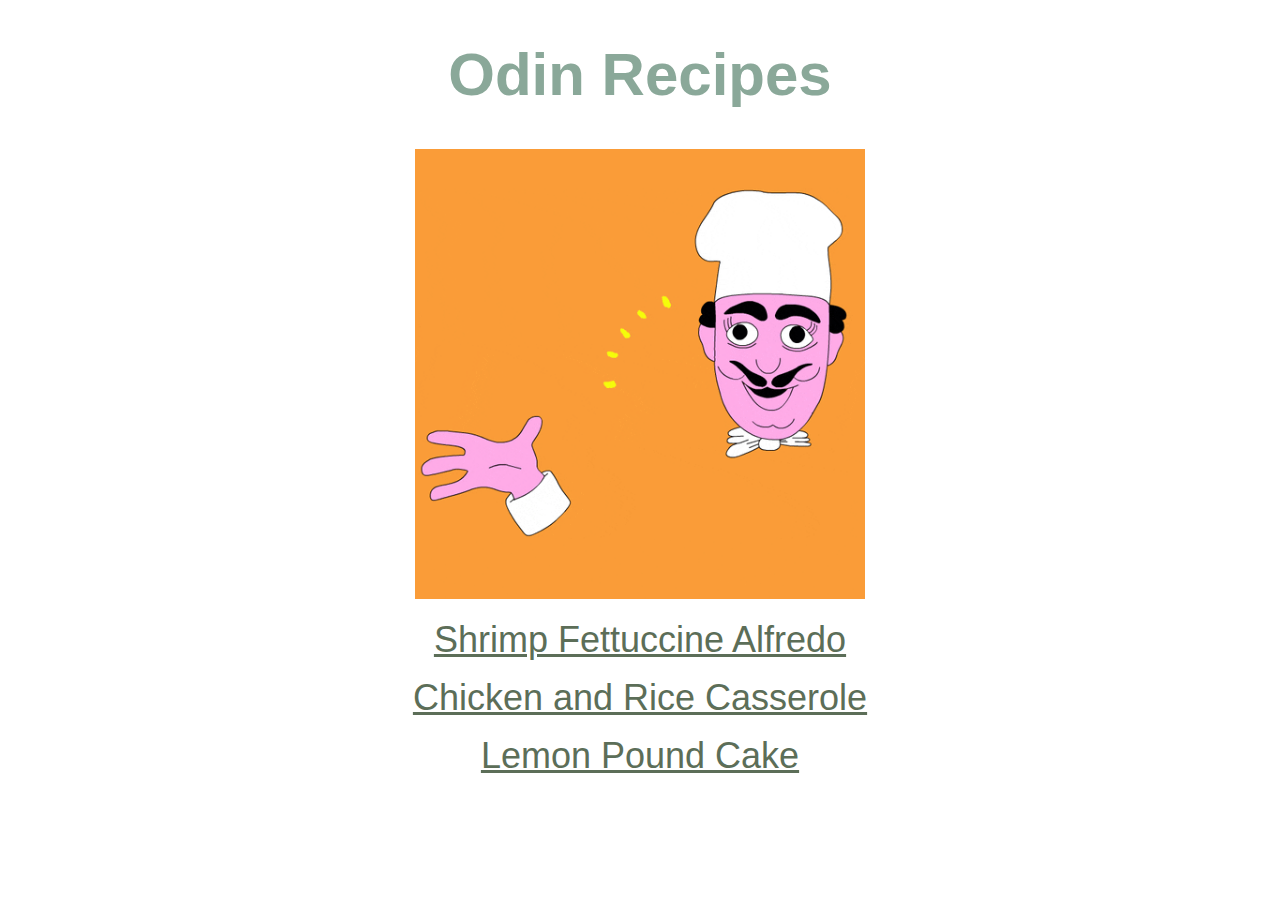
<file: index.html>
<!DOCTYPE html>
<html lang="en">
  <head>
    <meta charset="UTF-8">
    <title>Odin Recipes</title>
    <link rel="stylesheet" href="./styles.css">
  </head>

  <body>
    <div class="homepage">
      <h1 class="homepage-header">Odin Recipes</h1>
      <img class="home-image" src="./img/chef.gif" alt="Chef's Kiss">
      <p><a id="home-link" href="./recipes/shrimp-fettuccine-alfredo.html">Shrimp Fettuccine Alfredo</a></p>
      <p><a id="home-link" href="./recipes/chicken-rice-casserole.html">Chicken and Rice Casserole</a></p>
      <p><a id="home-link" href="./recipes/lemon-pound-cake.html">Lemon Pound Cake</a></p>
    </div>
  </body>
</html>
</file>
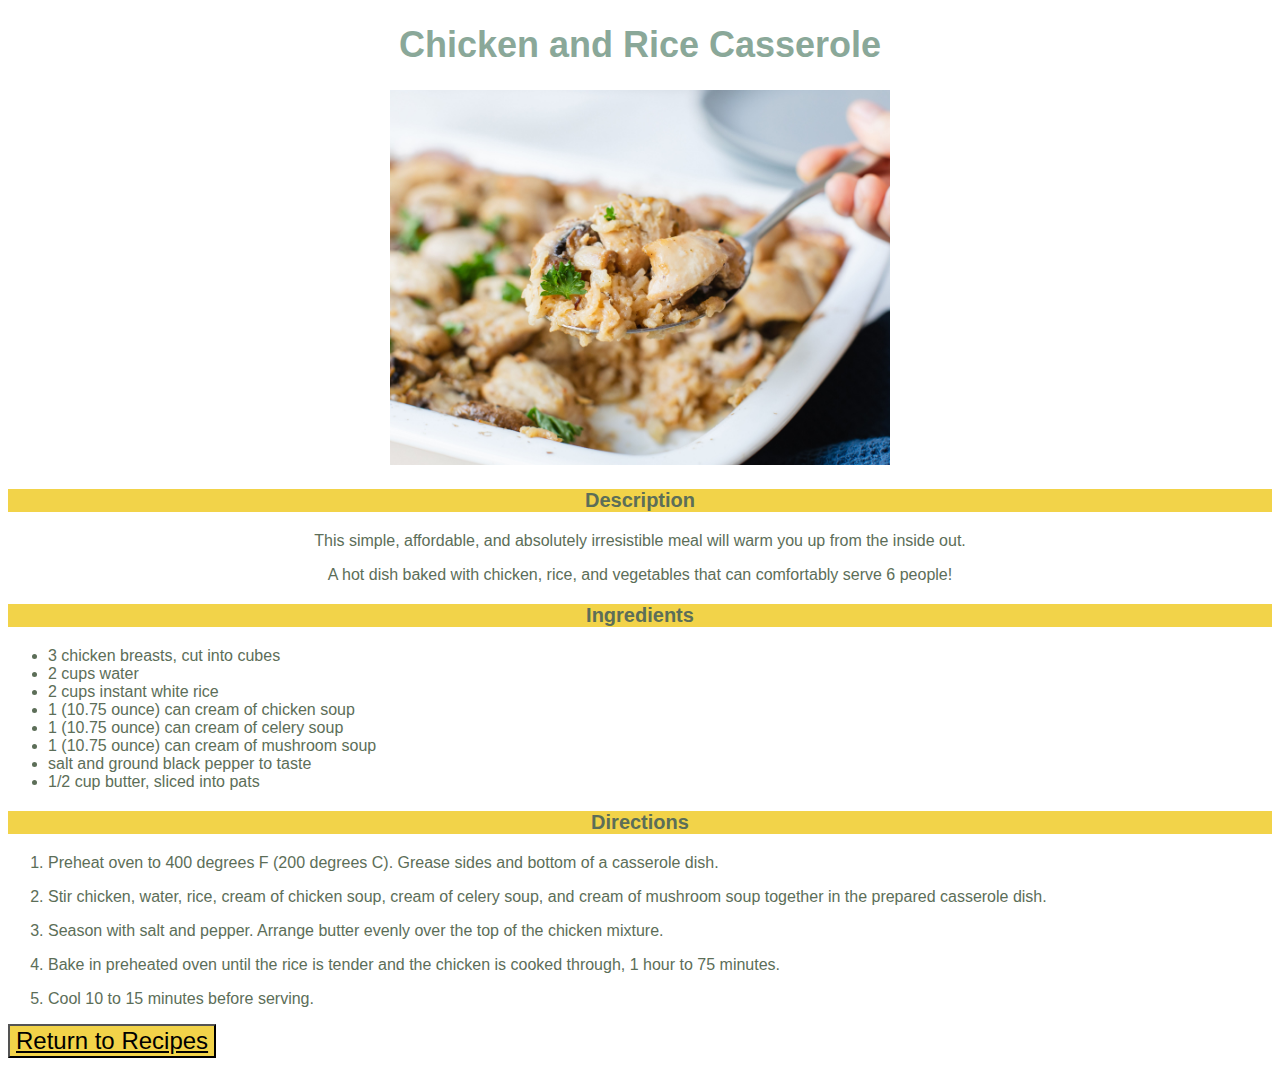
<file: recipes/chicken-rice-casserole.html>
<!DOCTYPE html>
<html lang="en">
  <head>
    <meta charset="UTF-8">
    <title>Chicken and Rice Casserole</title>
    <link rel="stylesheet" href="../styles.css">
  </head>

  <body>
    <div class="intro">
      <h1 class="header">Chicken and Rice Casserole</h1>
      <img class="page-img" src="../img/chicken-rice-casserole.jpg" alt="Chicken and Rice Casserole">
    </div>
    <div class="description">
        <h3 class="section">Description</h3>
          <p>This simple, affordable, and absolutely irresistible meal will warm you up from the inside out.</p> 
          <p>A hot dish baked with chicken, rice, and vegetables that can comfortably serve 6 people!</p>
    </div>
    <div class="listed-items">
      <h3 class="section">Ingredients</h3>
        <ul>
          <li>3 chicken breasts, cut into cubes</li>
          <li>2 cups water</li>
          <li>2 cups instant white rice</li>
          <li>1 (10.75 ounce) can cream of chicken soup</li>
          <li>1 (10.75 ounce) can cream of celery soup</li>
          <li>1 (10.75 ounce) can cream of mushroom soup</li>
          <li>salt and ground black pepper to taste</li>
          <li>1/2 cup butter, sliced into pats</li>
        </ul>
      <h3 class="section">Directions</h3>
        
        <!--Using paragraph elements to add space between the steps in the ordered list-->

        <ol>
          <li>Preheat oven to 400 degrees F (200 degrees C). Grease sides and bottom of a casserole dish.</li>
          <p></p>
          <li>Stir chicken, water, rice, cream of chicken soup, cream of celery soup, and cream of mushroom soup together in the prepared casserole dish.</li>
          <p></p>
          <li>Season with salt and pepper. Arrange butter evenly over the top of the chicken mixture.</li>
          <p></p>
          <li>Bake in preheated oven until the rice is tender and the chicken is cooked through, 1 hour to 75 minutes.</li> 
          <p></p>
          <li>Cool 10 to 15 minutes before serving.</li>
        </ol>
    </div>
    <button class="return-button"><a id="return" href="../index.html">Return to Recipes</a></button>
    <p></p>
  </body>
</html>
</file>
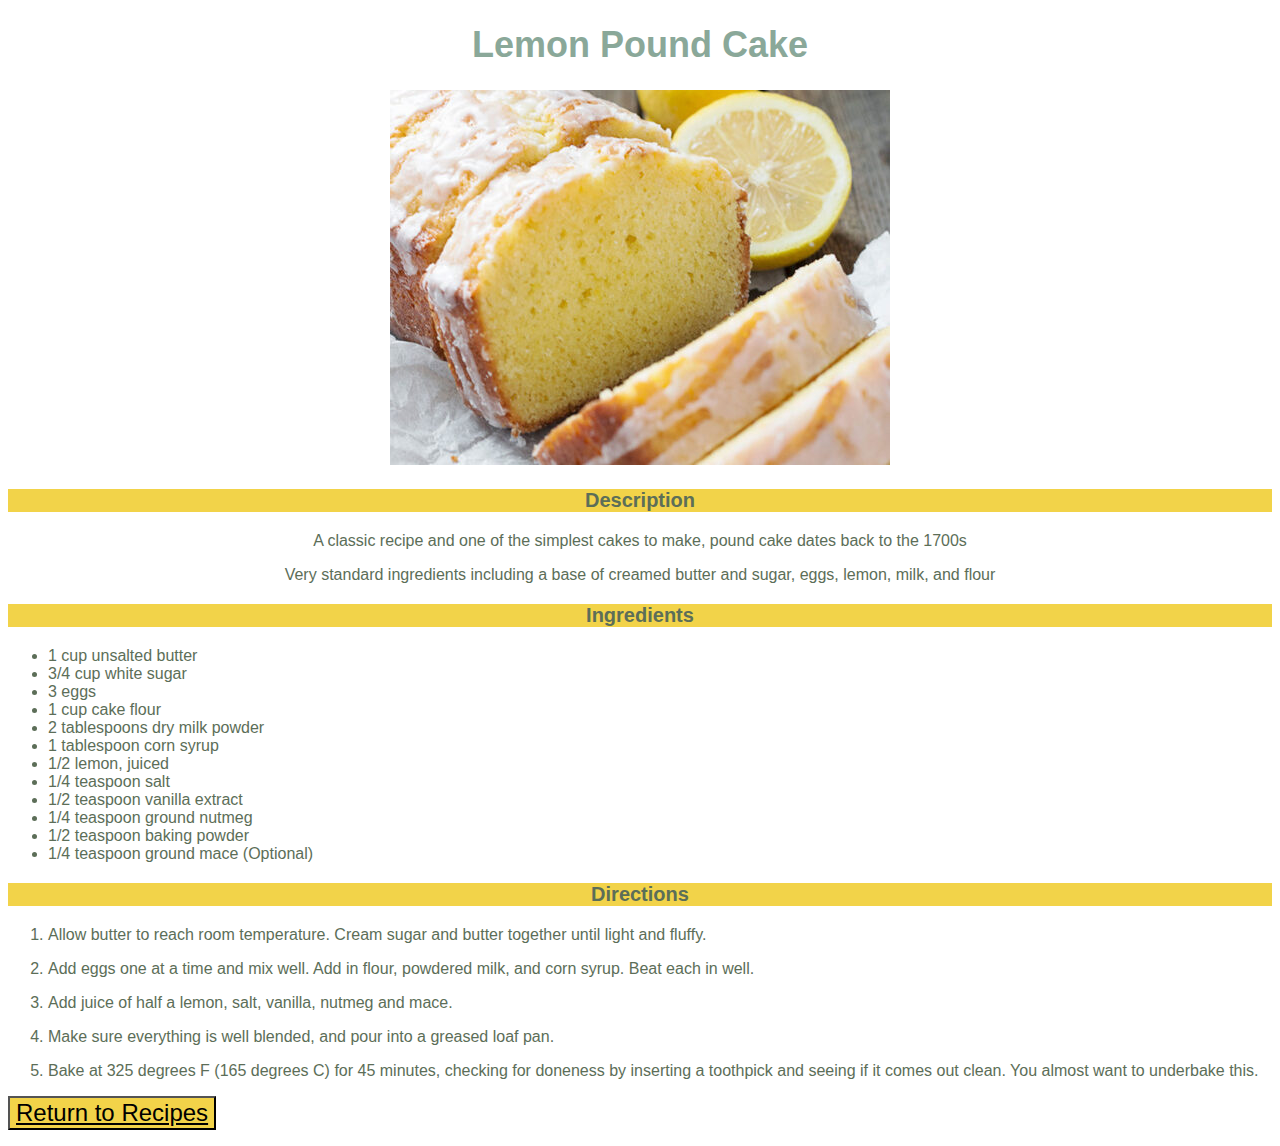
<file: recipes/lemon-pound-cake.html>
<!DOCTYPE html>
<html lang="en">
  <head>
    <meta charset="UTF-8">
    <title>Lemon Pound Cake</title>
    <link rel="stylesheet" href="../styles.css">
  </head>

  <body>
    <div class="intro">
      <h1 class="header">Lemon Pound Cake</h1>
      <img src="../img/lemon-pound-cake.jpg" alt="Lemon Pound Cake">
    </div>
    <div class="description">
      <h3 class="section">Description</h3>
        <p>A classic recipe and one of the simplest cakes to make, pound cake dates back to the 1700s</p> 
        <p>Very standard ingredients including a base of creamed butter and sugar, eggs, lemon, milk, and flour</p>
    </div>
    <div class="listed-items">
      <h3 class="section">Ingredients</h3>
        <ul>
          <li>1 cup unsalted butter</li>
          <li>3/4 cup white sugar</li>
          <li>3 eggs</li>
          <li>1 cup cake flour</li>
          <li>2 tablespoons dry milk powder</li>
          <li>1 tablespoon corn syrup</li>
          <li>1/2 lemon, juiced</li>
          <li>1/4 teaspoon salt</li>
          <li>1/2 teaspoon vanilla extract</li>
          <li>1/4 teaspoon ground nutmeg</li>
          <li>1/2 teaspoon baking powder</li>
          <li>1/4 teaspoon ground mace (Optional)</li>
        </ul>
      <h3 class="section">Directions</h3>
        
        <!--Using paragraph elements to add space between the steps in the ordered list-->

        <ol>
          <li>Allow butter to reach room temperature. Cream sugar and butter together until light and fluffy. </li>
          <p></p>
          <li>Add eggs one at a time and mix well. Add in flour, powdered milk, and corn syrup. Beat each in well.</li>
          <p></p>
          <li>Add juice of half a lemon, salt, vanilla, nutmeg and mace.</li>
          <p></p>
          <li>Make sure everything is well blended, and pour into a greased loaf pan.</li> 
          <p></p>
          <li>Bake at 325 degrees F (165 degrees C) for 45 minutes, checking for doneness by inserting a toothpick and seeing if it comes out clean. You almost want to underbake this.</li>
        </ol>
    </div>
    <button class="return-button"><a id="return" href="../index.html">Return to Recipes</a></button>
    <p></p>
  </body>
</html>
</file>
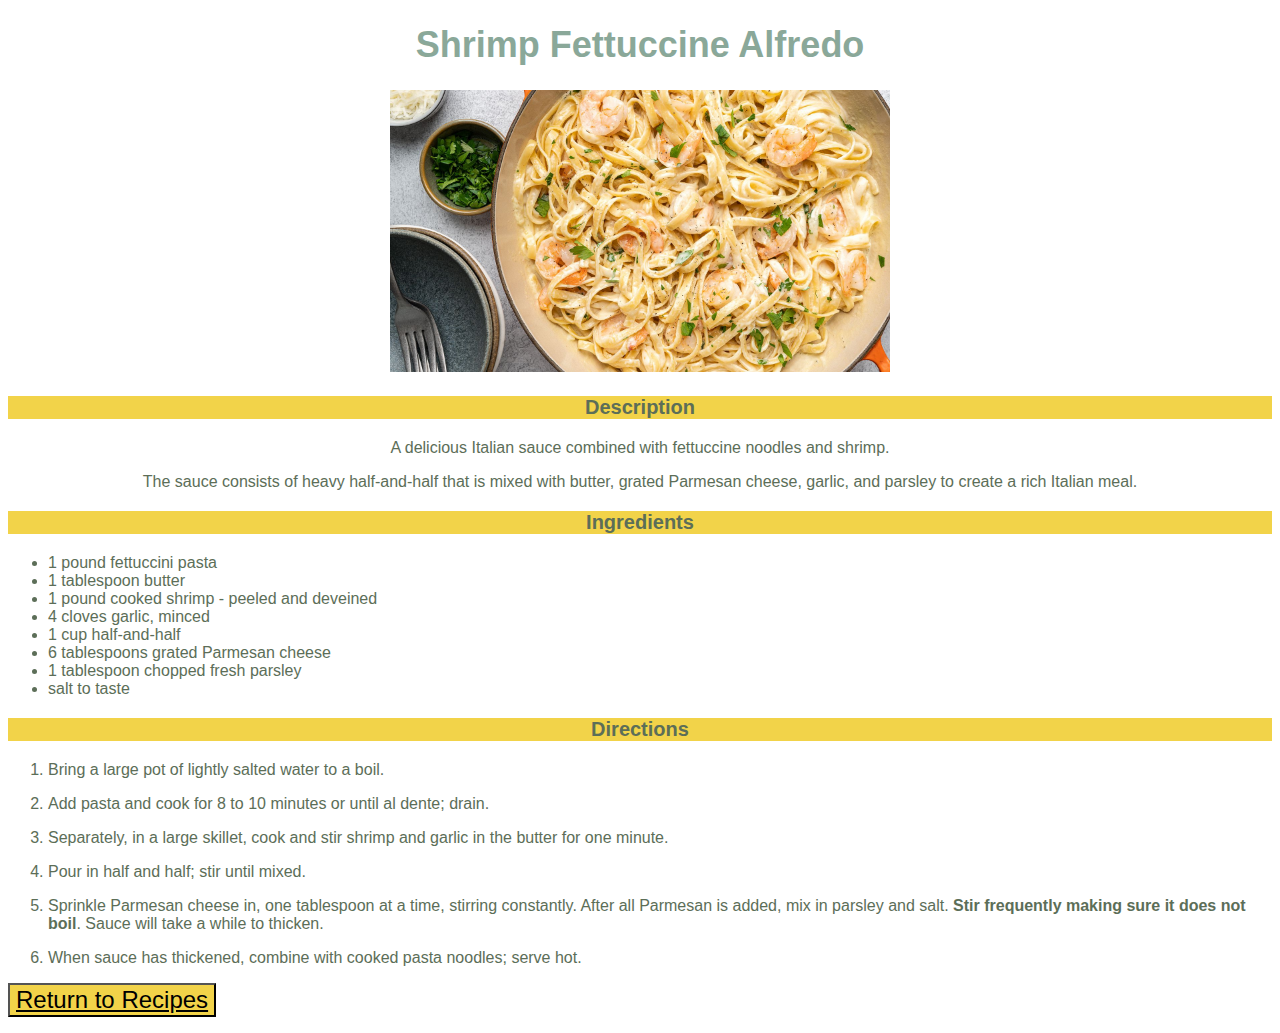
<file: recipes/shrimp-fettuccine-alfredo.html>
<!DOCTYPE html>
<html lang="en">
  <head>
    <meta charset="UTF-8">
    <title>Shrimp Fettuccine Alfredo</title>
    <link rel="stylesheet" href="../styles.css">
  </head>

  <body>
    <div class="intro">  
      <h1 class="header">Shrimp Fettuccine Alfredo</h1>
      <img class="page-img" src="../img/shrimp-fettuccine-alfredo.jpg" alt="Shrimp Fettuccine Alfredo">
    </div>
    <div class="description">
      <h3 class="section">Description</h3>
        <p>A delicious Italian sauce combined with fettuccine noodles and shrimp.</p> 
        <p>The sauce consists of heavy half-and-half that is mixed with butter, grated Parmesan cheese, garlic, and parsley to create a rich Italian meal.</p>
    </div>
    <div class="listed-items">
      <h3 class="section">Ingredients</h3>
        <ul>
          <li>1 pound fettuccini pasta</li>
          <li>1 tablespoon butter</li>
          <li>1 pound cooked shrimp - peeled and deveined</li>
          <li>4 cloves garlic, minced</li>
          <li>1 cup half-and-half</li>
          <li>6 tablespoons grated Parmesan cheese</li>
          <li>1 tablespoon chopped fresh parsley</li>
          <li>salt to taste</li>
        </ul>
      <h3 class="section">Directions</h3>
        
      <!--Using paragraph elements to add space between the steps in the ordered list-->

        <ol>
          <li>Bring a large pot of lightly salted water to a boil.</li>
          <p></p>
          <li>Add pasta and cook for 8 to 10 minutes or until al dente; drain.</li>
          <p></p>
          <li>Separately, in a large skillet, cook and stir shrimp and garlic in the butter for one minute.</li>
          <p></p>
          <li>Pour in half and half; stir until mixed.</li> 
          <p></p>
          <li>Sprinkle Parmesan cheese in, one tablespoon at a time, stirring constantly. After all Parmesan is added, mix in parsley and salt. <strong>Stir frequently making sure it does not boil</strong>. Sauce will take a while to thicken.</li>
          <p></p>
          <li>When sauce has thickened, combine with cooked pasta noodles; serve hot.</li>
        </ol>
    </div>
    <button class="return-button"><a id="return" href="../index.html">Return to Recipes</a></button>
    <p></p>
  </body>
</html>
</file>
<file: styles.css>
* {
  background-color: white;
  font-family: Arial, Helvetica, sans-serif;
  color: #5c6e58;
  font-size: 16px;
}

.homepage {
  text-align: center;
}

.home-image {
  height: auto;
  width: 450px;
}

.homepage-header {
  color: #8aa899;
  font-size: 60px;
}

#home-link {
  color: #5c6e58;
  font-size: 36px;
}

#return {
  color: black;
  font-size: 24px;
  background-color: #F2D349;
}

.return-button {
  background-color: #F2D349;
}

.intro {
  text-align: center;
}

.page-img {
  height: auto;
  width: 500px;
}

.intro .header {
  color: #8aa899;
  font-size: 36px;
}

.listed-items {
  font-size: 16px;
}

.description {
  text-align: center;
}

.section {
  background-color: #F2D349;
  font-size: 20px;
  font-weight: 700;
  text-align: center;
}
</file>
